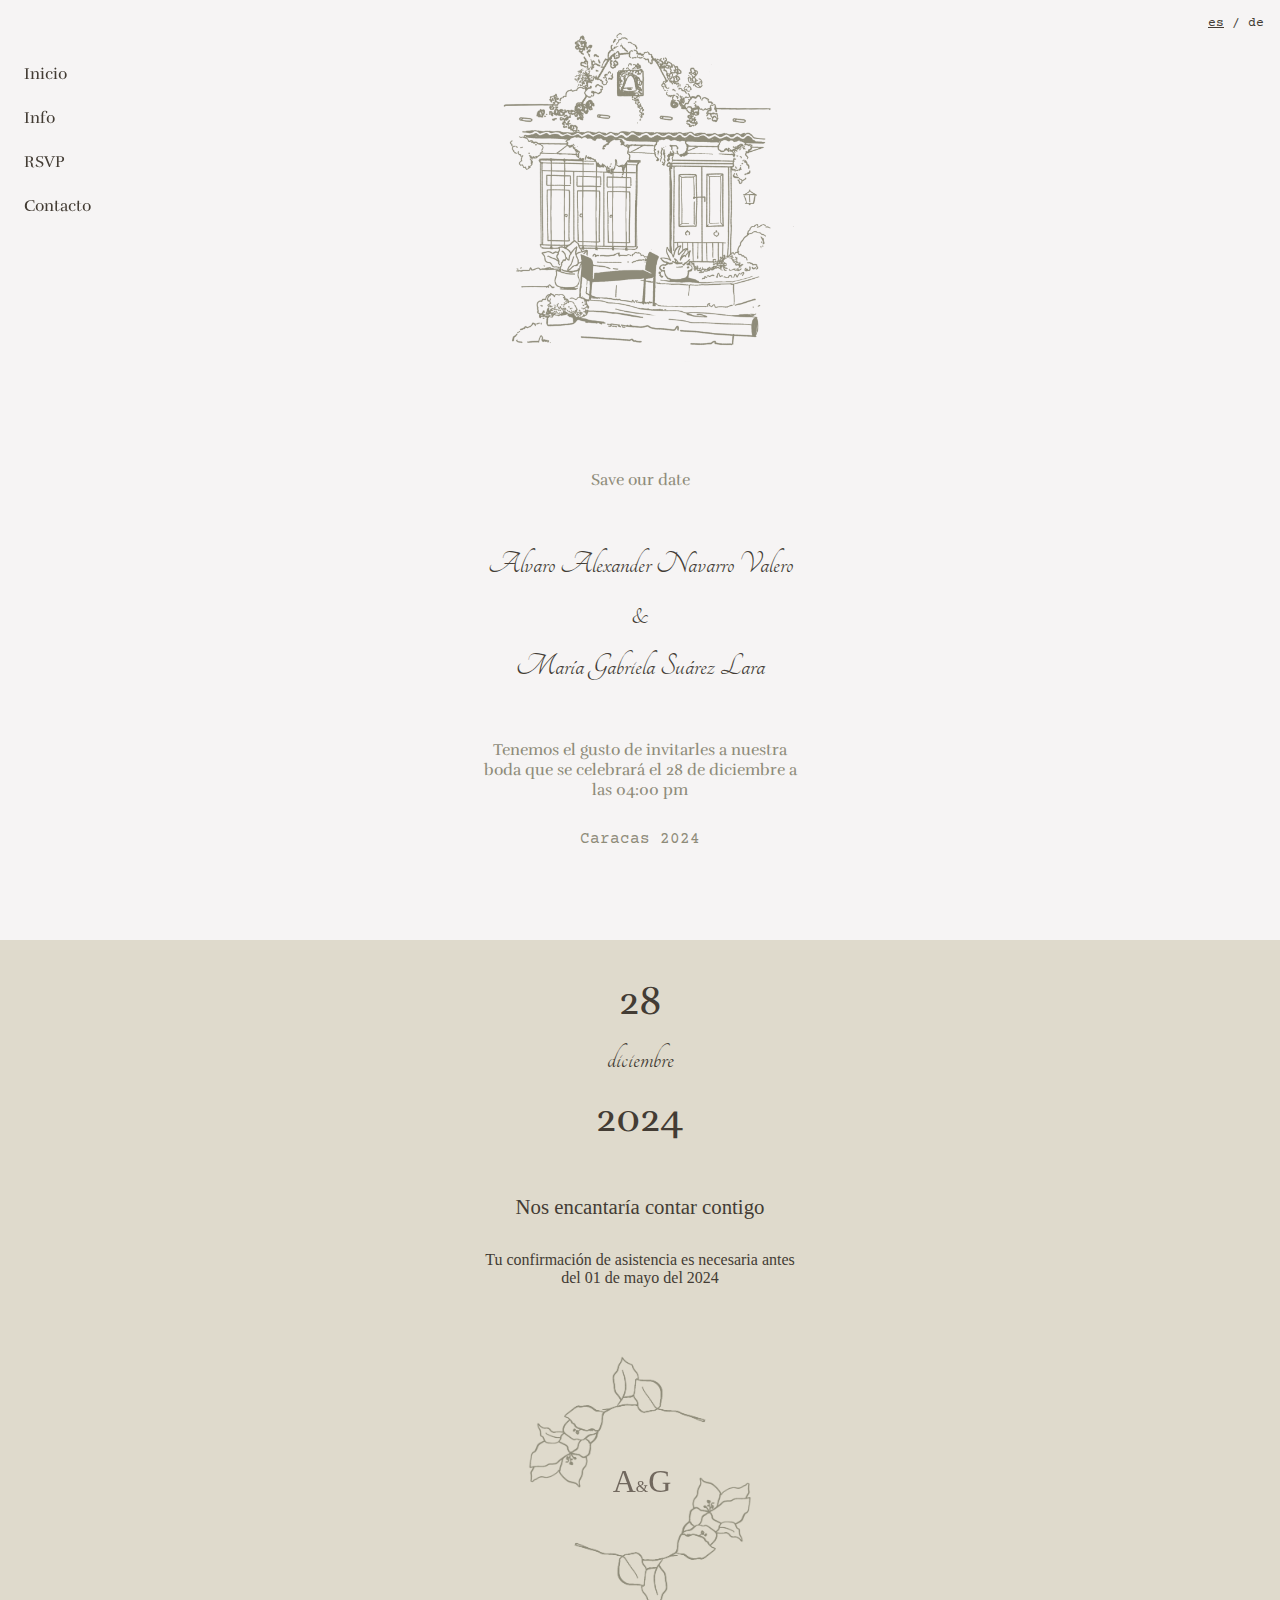
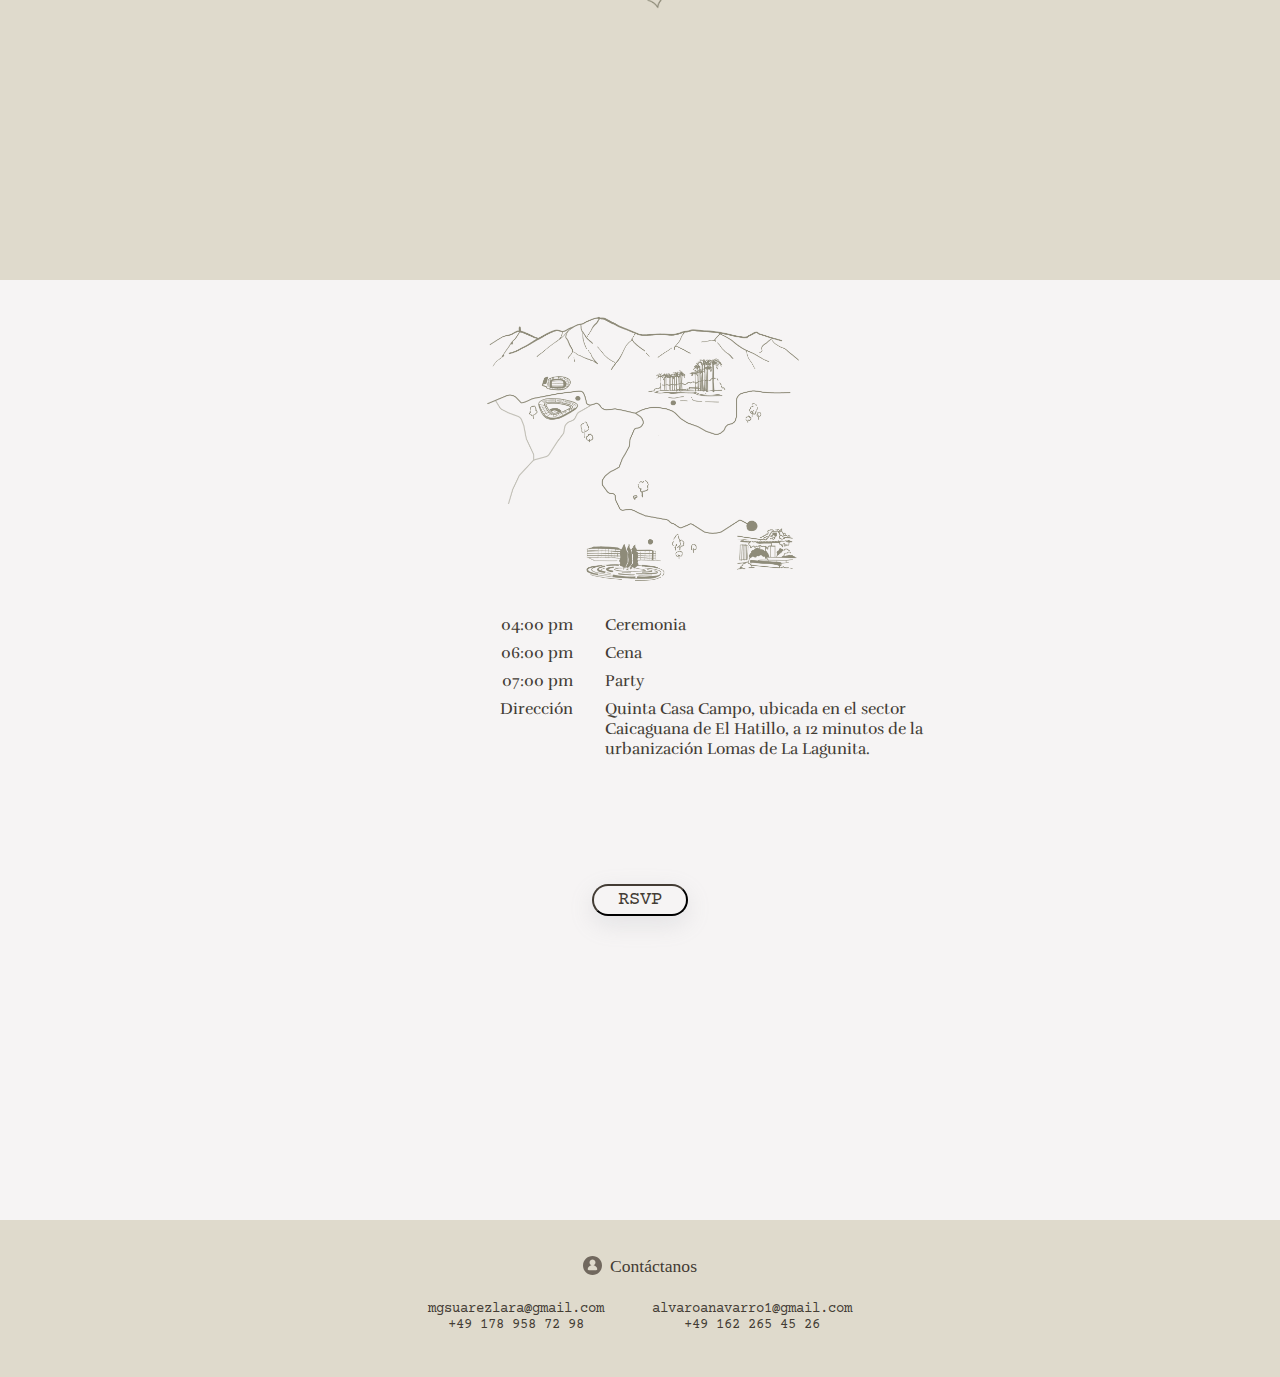
<file: index.html>
<!DOCTYPE html>
<html lang="en">
<head>
    <meta charset="UTF-8">
    <meta name="viewport" content="width=device-width, initial-scale=1.0">
    <meta name="format-detection" content="telephone=no">
    <meta property="og:image" content="assets/preview.png" />
    <meta name="twitter:image" content="assets/preview.png" />
    
    <title>Alvaro & Gaby - 28.12.24</title>
    
    <link rel="icon" type="image/x-icon" href="assets/favicon.ico">
    <link rel="stylesheet" href="styles.css">

    <script src="https://code.jquery.com/jquery-3.6.4.min.js"></script>
</head>
<body>
    <svg onclick="handleMobileMenu()" id="menu" xmlns="http://www.w3.org/2000/svg" width="30" height="30" viewBox="0 0 50 50" fill="none">
        <path d="M8.33325 35.9791V33.8958H41.6666V35.9791H8.33325ZM8.33325 26.0416V23.9583H41.6666V26.0416H8.33325ZM8.33325 16.1041V14.0208H41.6666V16.1041H8.33325Z" fill="#433C34"/>
    </svg>

    <nav id="navMenu">
        <a data-translate="start" class="nav-link" href="#start"> Start
        </a>
        <a class="nav-link" href="#details">
            Info
        </a>
        <a class="nav-link" href="#rsvp">
            RSVP
        </a>
        <a data-translate="contact" class="nav-link" href="#contact">
            Contacto
        </a>
    </nav>

    <div id="language" class="info-font">
        <a id="eslang" onclick="setLanguage('es')">es</a>
        <span> / </span>
        <a id="delang" onclick="setLanguage('de')">de</a>
    </div>

    <section id="start">
        <img class="casa-img" src="assets/casa.png" alt="casa">
        
        <p class="text-font tertiary-color">
            Save our date
        </p>

        <div class="wrap-names">
            <h1 class="italic-font">
                Alvaro Alexander Navarro Valero
            </h1>
            <small class="italic-font and">
                &
            </small>
            <h1 class="italic-font">
                María Gabriela Suárez Lara
            </h1>
        </div>

        <p data-translate="startInfo" class="text-font tertiary-color invitation-text">
            Tenemos el gusto de invitarles a nuestra boda que se celebrará el 28 de diciembre a las 04:00 pm
        </p>

        <small class="info-font tertiary-color">
            Caracas 2024
        </small>
    </section>

    <section id="details">
        <h1 class="text-font date">
            <strong>
                28
            </strong>
        </h1>
        <span data-translate="december" class="italic-font month">
            diciembre
        </span>
        <h1 class="text-font date">
            <strong>
                2024
            </strong>
        </h1>

        <br />
        <br />
        <p data-translate="detailsTitle" class="text-title">
            Nos encantaría contar contigo
        </p>

        <p data-translate="detailsInfo" class="text-info small confirm-text">
            Tu confirmación de asistencia es necesaria antes del 01 de mayo del 2024
        </p>

        <div class="wrap-initials">
            <img class="flores-img" src="assets/flores.png" alt="flores">
            <h1 class="initials secondary-color">
                <strong>A</strong>
                <small>&</small>
                <strong>G</strong>
            </h1>
        </div>
    </section>

    <section id="rsvp">
        <img src="assets/mapa.png" alt="mapa" class="mapa-img">

        <div class="wrap-schedule text-font">
            <div class="wrap-hours">
                <p class="details-wedding">
                    04:00 pm
                </p>
                <p class="details-wedding">
                    06:00 pm
                </p>
                <p class="details-wedding">
                    07:00 pm
                </p>
                <p class="details-wedding" data-translate="address">
                    Dirección
                </p>
            </div>
            
            <div class="wrap-info">
                <p class="details-wedding" data-translate="wedding">
                    Ceremonia
                </p>
                <p class="details-wedding" data-translate="dinner">
                    Cena
                </p>
                <p class="details-wedding">
                    Party
                </p>
                <p>
                    <p class="details-wedding" data-translate="addressLine">
                        Quinta Casa Campo, ubicada en el sector Caicaguana de El Hatillo, a 12 minutos de la urbanización Lomas de La Lagunita. 
                    </p>
                    <iframe id="map" src="https://www.google.com/maps/embed?pb=!1m18!1m12!1m3!1d31393.648441327165!2d-66.77329696605067!3d10.405202823405467!2m3!1f0!2f0!3f0!3m2!1i1024!2i768!4f13.1!3m3!1m2!1s0x8c2af8fc608faa67%3A0xc4ffb82ca029ae14!2sCasa%20Campo!5e0!3m2!1sen!2sde!4v1702732906703!5m2!1sen!2sde" allowfullscreen="" loading="lazy" referrerpolicy="no-referrer-when-downgrade"></iframe>
                </p>
            </div>
        </div>


        <button id="rsvpBtn" class="info-font" onclick="rsvp()">
            RSVP
        </button>
    </section>

    <section id="contact">
        <div class="wrap-contact-title">
            <svg xmlns="http://www.w3.org/2000/svg" width="19" height="19" viewBox="0 0 19 19" fill="none">
                <g clip-path="url(#clip0_35_54)">
                  <path d="M9.5 19C6.98044 19 4.56408 17.9991 2.78249 16.2175C1.00089 14.4359 0 12.0196 0 9.5C0 6.98044 1.00089 4.56408 2.78249 2.78249C4.56408 1.00089 6.98044 0 9.5 0C12.0196 0 14.4359 1.00089 16.2175 2.78249C17.9991 4.56408 19 6.98044 19 9.5C19 12.0196 17.9991 14.4359 16.2175 16.2175C14.4359 17.9991 12.0196 19 9.5 19ZM10.5058 9.32781C11.164 9.09102 11.7175 8.62962 12.0689 8.02484C12.4203 7.42006 12.5471 6.71068 12.4269 6.02162C12.3068 5.33255 11.9473 4.70798 11.4119 4.25787C10.8765 3.80777 10.1995 3.56099 9.5 3.56099C8.80053 3.56099 8.12349 3.80777 7.58809 4.25787C7.05268 4.70798 6.69324 5.33255 6.57306 6.02162C6.45288 6.71068 6.57966 7.42006 6.93108 8.02484C7.2825 8.62962 7.83602 9.09102 8.49419 9.32781C6.49681 9.80994 4.75 11.6078 4.75 13.0625C4.75 13.5316 4.92219 14.2441 5.9375 14.2441H13.0625C14.0778 14.2441 14.25 13.5316 14.25 13.0625C14.25 11.609 12.5044 9.80875 10.5058 9.32781Z" fill="#71685E"/>
                </g>
                <defs>
                  <clipPath id="clip0_35_54">
                    <rect width="19" height="19" fill="white"/>
                  </clipPath>
                </defs>
            </svg>

            <span data-translate="contactUs">
                <strong>
                    Contáctanos
                </strong>
            </span>
        </div>

        <div class="wrap-contact-info info-font">
            <span>
                mgsuarezlara@gmail.com<br />
                +49 178 958 72 98
            </span>
            <span>
                alvaroanavarro1@gmail.com<br />
                +49 162 265 45 26
            </span>
        </div>
    </section>
    <script src="https://ajax.googleapis.com/ajax/libs/jquery/3.2.1/jquery.min.js"></script>
    <script>
         var translations = {
            'es': {
                "start": "Inicio",
                "contact": "Contacto",
                "startInfo": "Tenemos el gusto de invitarles a nuestra boda que se celebrará el 28 de diciembre a las 04:00 pm",
                "december": "diciembre",
                "detailsTitle": "Nos encantaría contar contigo",
                "detailsInfo": "Tu confirmación de asistencia es necesaria antes del 01 de mayo del 2024",
                "address": "Dirección",
                "wedding": "Ceremonia",
                "dinner": "Cena",
                "lastBus": "Último bus de regreso a La Lagunita",
                "addressLine": "Quinta Casa Campo, ubicada en el sector Caicaguana de El Hatillo, a 12 minutos de la urbanización Lomas de La Lagunita.",
                "contactUs": "Contáctanos"
            },
            'de': {
                "start": "Start",
                "contact": "Kontakt",
                "startInfo": "Zur unserer Hochzeit am 28. Dezember 2024 laden wir herzlich ein. Quinta Casa de Campo, um 16:00 Uhr.",
                "december": "dezember",
                "detailsTitle": "Wir freuen uns, wenn du mit uns feierst",
                "detailsInfo": "Wir bitten um eine Rückmeldung bis zum 01e. Mai 2024",
                "address": "Adresse",
                "wedding": "Trauzeremonie",
                "dinner": "Abendessen",
                "lastBus": "Ende",
                "addressLine": "Quinta Casa Campo",
                "contactUs": "Kontakt aufnehmen"
            }
        };

        // Smooth scrolling when clicking on menu links
        document.querySelectorAll('a[href^="#"]').forEach(anchor => {
            anchor.addEventListener('click', function (e) {
                e.preventDefault();

                document.querySelector(this.getAttribute('href')).scrollIntoView({
                    behavior: 'smooth'
                });
            });
        });

        initLang()

        function handleMobileMenu(){
            let nav = document.getElementById("navMenu");
            if (nav.style.visibility === "visible") {
                nav.style.visibility = "hidden";
                nav.style.opacity = 0;
            } else {
                nav.style.visibility = "visible";
                nav.style.opacity = 1;
            }
        }

        function rsvp(){
            window.location.href = "rsvp.html"
        }

        function initLang(){
            lang = localStorage.getItem("language");
            if(lang) setLanguage(lang);
            else setLanguage("es");
        }

        function setLanguage(lang) {
            loadTranslations(lang);
            let es = document.getElementById("eslang");
            let de = document.getElementById("delang");
            if(lang == "es"){
                es.style.textDecoration = "underline";
                de.style.textDecoration = "none";
            } else {
                de.style.textDecoration = "underline";
                es.style.textDecoration = "none";
            }
            localStorage.setItem('language', lang);
        }

        function loadTranslations(language) {
            $('[data-translate]').each(function () {
                var key = $(this).data('translate');
                $(this).text(translations[language][key]);
            });
        }
    </script>
</body>
</html>
</file>
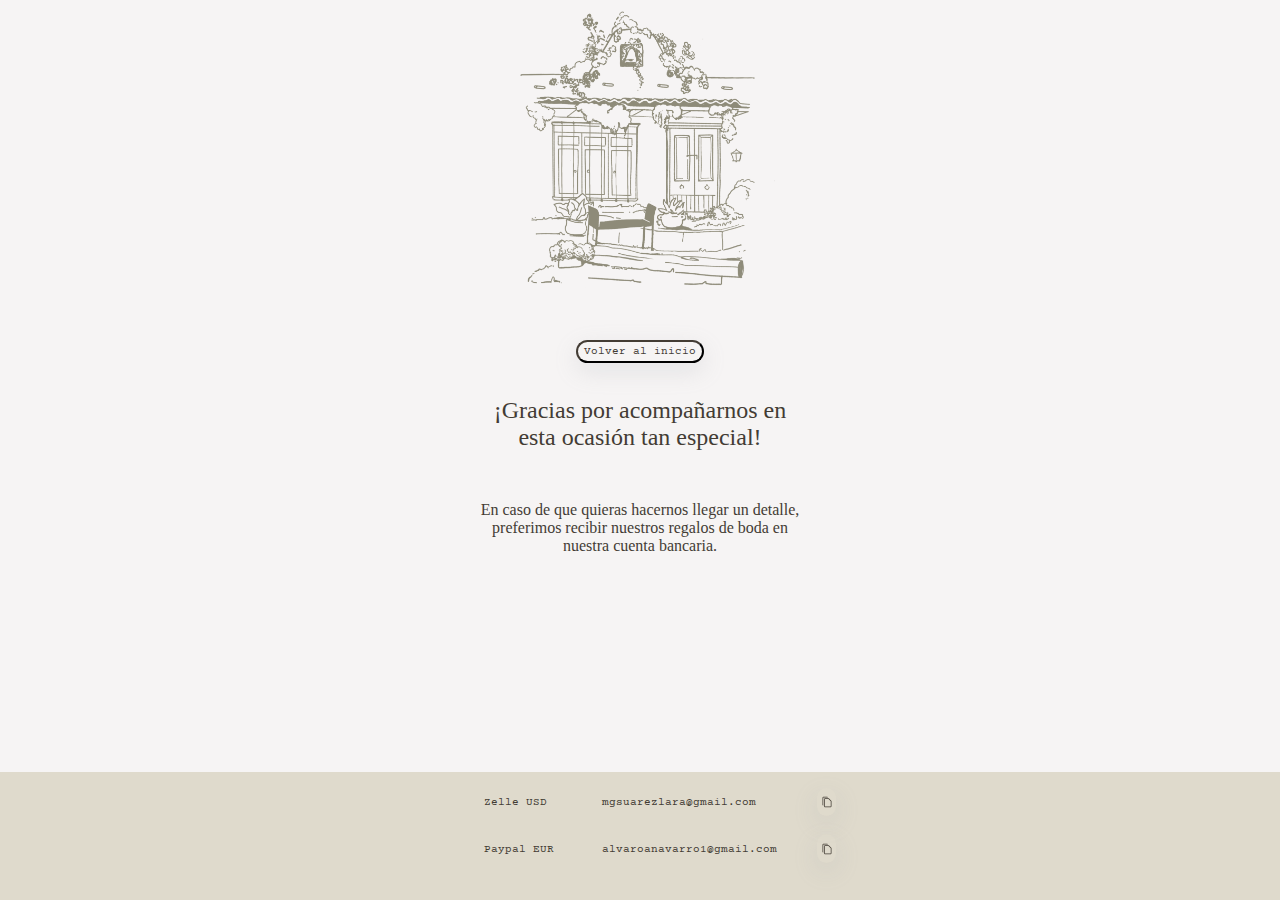
<file: accept.html>
<!DOCTYPE html>
<html lang="en">
<head>
    <meta charset="UTF-8">
    <meta name="viewport" content="width=device-width, initial-scale=1, maximum-scale=1">
    <meta name="format-detection" content="telephone=no">
    <meta property="og:image" content="assets/preview.png" />
    <meta name="twitter:image" content="assets/preview.png" />
    
    <title>Alvaro & Gaby - 28.12.24</title>

    <link rel="icon" type="image/x-icon" href="assets/favicon.ico">
    <link rel="stylesheet" href="styles.css">
</head>
<body id="acceptPage">
    <img id="acceptImg" src="assets/casa.png">
    <br>
    <div class="wrap-back-btn">
        <button id="backToHomeBtn" class="info-font" onclick="backToHome()">
            <span data-translate="backToHome">
                Volver al inicio
            </span>
        </button>
    </div>
    <br>

    <div id="acceptContent">
        <p id="acceptTitle" data-translate="acceptTitle">
            ¡Gracias por acompañarnos en esta ocasión tan especial!
        </p>
        <br>
    
        <p id="acceptInfo" data-translate="acceptInfo">
            En caso de que quieras hacernos llegar un detalle, preferimos recibir nuestros regalos de boda en nuestra cuenta bancaria.
        </p>
        
        <br>
    </div>
    <div class="wrap-payment">
        <div class="wrap-info-payment">
            <div class="wrap-info">
                <p class="acceptInfoPayment info-font">
                    Zelle USD
                </p>
                <br />
                <p class="acceptInfoPayment info-font">
                    Paypal EUR
                </p>
            </div>

            <div class="wrap-info">
                <p class="acceptInfoPayment info-font">
                    mgsuarezlara@gmail.com
                </p>
                <br />
                <p class="acceptInfoPayment info-font">
                    alvaroanavarro1@gmail.com
                </p>
            </div>

            <div class="wrap-info">
                <div>
                    <button class="copy-btn" onclick="copyZelle()">
                        <svg xmlns="http://www.w3.org/2000/svg" width="12" height="12" viewBox="0 0 50 50" fill="none">
                            <path fill-rule="evenodd" clip-rule="evenodd" d="M12.5 12.5L15.625 9.375H32.5437L43.75 20.5812V43.75L40.625 46.875H15.625L12.5 43.75V12.5ZM40.625 21.875L31.25 12.5H15.625V43.75H40.625V21.875Z" fill="#433C34"/>
                            <path fill-rule="evenodd" clip-rule="evenodd" d="M9.375 3.125L6.25 6.25V37.5L9.375 40.625V6.25H29.4187L26.2937 3.125H9.375Z" fill="#433C34"/>
                        </svg>
                    </button>
                </div>
                <br />

                <div>
                    <button onclick="copyPaypal()" class="copy-btn">
                        <svg  xmlns="http://www.w3.org/2000/svg" width="12" height="12" viewBox="0 0 50 50" fill="none">
                            <path fill-rule="evenodd" clip-rule="evenodd" d="M12.5 12.5L15.625 9.375H32.5437L43.75 20.5812V43.75L40.625 46.875H15.625L12.5 43.75V12.5ZM40.625 21.875L31.25 12.5H15.625V43.75H40.625V21.875Z" fill="#433C34"/>
                            <path fill-rule="evenodd" clip-rule="evenodd" d="M9.375 3.125L6.25 6.25V37.5L9.375 40.625V6.25H29.4187L26.2937 3.125H9.375Z" fill="#433C34"/>
                        </svg>
                    </button>
                </div>
            </div>
        </div>
    </div>

    <script src="https://ajax.googleapis.com/ajax/libs/jquery/3.2.1/jquery.min.js"></script>

    <script>
        var translations = {
            'es': {
                "backToHome": "Volver al inicio",
                "acceptTitle": "¡Gracias por acompañarnos en esta ocasión tan especial!",
                "acceptInfo": "En caso de que quieras hacernos llegar un detalle, preferimos recibir nuestros regalos de boda en nuestra cuenta bancaria.",
            },
            'de': {
                "backToHome": "Züruck",
                "acceptTitle": "Vielen Dank, dass du uns an diesem besonderen Tag begleitest!",
                "acceptInfo": "Wenn du uns etwas schenken möchtest, bevorzugen wir die Überweisung der Hochzeitsgeschenke auf unser Bankkonto.",
            }
        };
        
        loadTranslations();

        function loadTranslations() {
            language = localStorage.getItem('language');
            if (!language) return; 
            $('[data-translate]').each(function () {
                var key = $(this).data('translate');
                $(this).text(translations[language][key]);
            });
        }

        function backToHome(){
            window.location.href = "index.html"
        }

        function copyPaypal(){
            navigator.clipboard.writeText("alvaroanavarro1@gmail.com");
        }

        function copyZelle(){
            navigator.clipboard.writeText("mgsuarezlara@gmail.com");
        }
    </script>
</body>
</html>
</file>
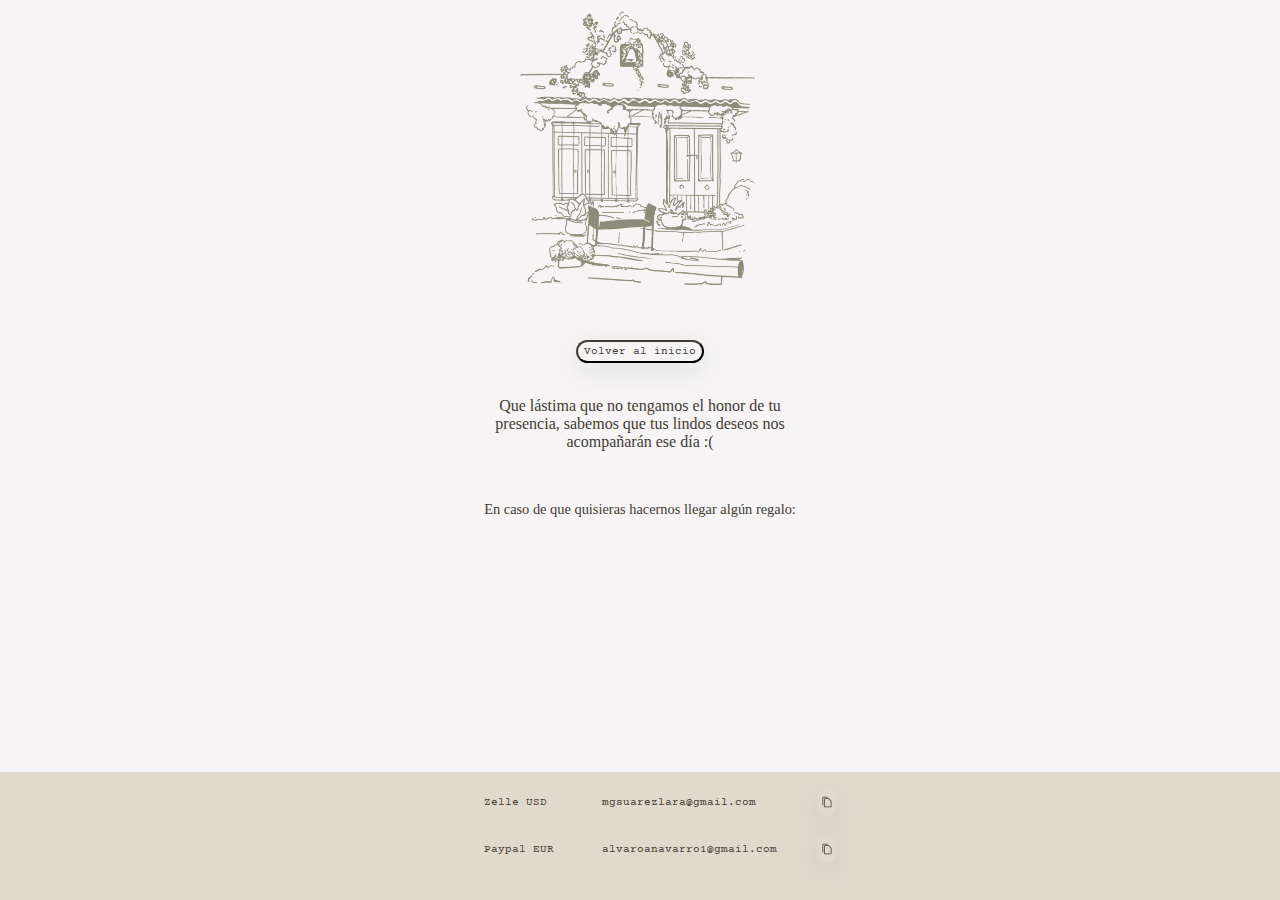
<file: decline.html>
<!DOCTYPE html>
<html lang="en">
<head>
    <meta charset="UTF-8">
    <meta name="viewport" content="width=device-width, initial-scale=1, maximum-scale=1">
    <meta name="format-detection" content="telephone=no">
    <meta property="og:image" content="assets/preview.png" />
    <meta name="twitter:image" content="assets/preview.png" />

    <title>Alvaro & Gaby - 28.12.24</title>
    
    <link rel="icon" type="image/x-icon" href="assets/favicon.ico">
    <link rel="stylesheet" href="styles.css">
</head>
<body id="acceptPage">
    <img id="acceptImg" src="assets/casa.png">
    <br>
    <div class="wrap-back-btn">
        <button id="backToHomeBtn" class="info-font" onclick="backToHome()">
            <span data-translate="backToHome">
                Volver al inicio
            </span>
        </button>
    </div>
    <br>

    <div id="acceptContent">
        <p data-translate="declineTitle" >
            Que lástima que no tengamos el honor de tu presencia, sabemos que tus lindos deseos nos acompañarán ese día :(
        </p>
        <br>
    
        <p id="declineInfo" data-translate="declineInfo" style="font-size: .9rem;">
            En caso de que quisieras hacernos llegar algún regalo:
        </p>
        
        <br>
    </div>
    <div class="wrap-payment">
        <div class="wrap-info-payment">
            <div class="wrap-info">
                <p class="acceptInfoPayment info-font">
                    Zelle USD
                </p>
                <br />

                <p class="acceptInfoPayment info-font">
                    Paypal EUR
                </p>
            </div>

            <div class="wrap-info">
                <p class="acceptInfoPayment info-font">
                    mgsuarezlara@gmail.com
                </p>
                <br />

                <p class="acceptInfoPayment info-font">
                    alvaroanavarro1@gmail.com
                </p>
            </div>

            <div class="wrap-info">
                <div>
                    <button class="copy-btn" onclick="copyZelle()">
                        <svg xmlns="http://www.w3.org/2000/svg" width="12" height="12" viewBox="0 0 50 50" fill="none">
                            <path fill-rule="evenodd" clip-rule="evenodd" d="M12.5 12.5L15.625 9.375H32.5437L43.75 20.5812V43.75L40.625 46.875H15.625L12.5 43.75V12.5ZM40.625 21.875L31.25 12.5H15.625V43.75H40.625V21.875Z" fill="#433C34"/>
                            <path fill-rule="evenodd" clip-rule="evenodd" d="M9.375 3.125L6.25 6.25V37.5L9.375 40.625V6.25H29.4187L26.2937 3.125H9.375Z" fill="#433C34"/>
                        </svg>
                    </button>
                </div>
                <br />

                <div>
                    <button onclick="copyPaypal()" class="copy-btn">
                        <svg  xmlns="http://www.w3.org/2000/svg" width="12" height="12" viewBox="0 0 50 50" fill="none">
                            <path fill-rule="evenodd" clip-rule="evenodd" d="M12.5 12.5L15.625 9.375H32.5437L43.75 20.5812V43.75L40.625 46.875H15.625L12.5 43.75V12.5ZM40.625 21.875L31.25 12.5H15.625V43.75H40.625V21.875Z" fill="#433C34"/>
                            <path fill-rule="evenodd" clip-rule="evenodd" d="M9.375 3.125L6.25 6.25V37.5L9.375 40.625V6.25H29.4187L26.2937 3.125H9.375Z" fill="#433C34"/>
                        </svg>
                    </button>
                </div>
            </div>
        </div>
    </div>
    
    <script src="https://ajax.googleapis.com/ajax/libs/jquery/3.2.1/jquery.min.js"></script>

    <script>
        var translations = {
            'es': {
                "backToHome": "Volver al inicio",
                "declineTitle": "Que lástima que no tengamos el honor de tu presencia, sabemos que tus lindos deseos nos acompañarán ese día :(",
                "declineInfo": "En caso de que quisieras hacernos llegar algún regalo:"
            },
            'de': {
                "backToHome": "Züruck",
                "declineTitle": "Es ist echt schade, dass du nicht dabei sein kannst, aber wir wissen, dass deine besten Wünsche an diesem Tag bei uns sind :(",
                "declineInfo": "Wenn du uns etwas schenken möchtest, bevorzugen wir die Überweisung der Hochzeitsgeschenke auf unser Bankkonto."
            }
        };
        
        loadTranslations();

        function loadTranslations() {
            language = localStorage.getItem('language');
            if (!language) return; 
            $('[data-translate]').each(function () {
                var key = $(this).data('translate');
                $(this).text(translations[language][key]);
            });
        }

        function backToHome(){
            window.location.href = "index.html"
        }

        function copyPaypal(){
            navigator.clipboard.writeText("alvaroanavarro1@gmail.com");
        }

        function copyZelle(){
            navigator.clipboard.writeText("mgsuarezlara@gmail.com");
        }
    </script>

</body>
</html>
</file>
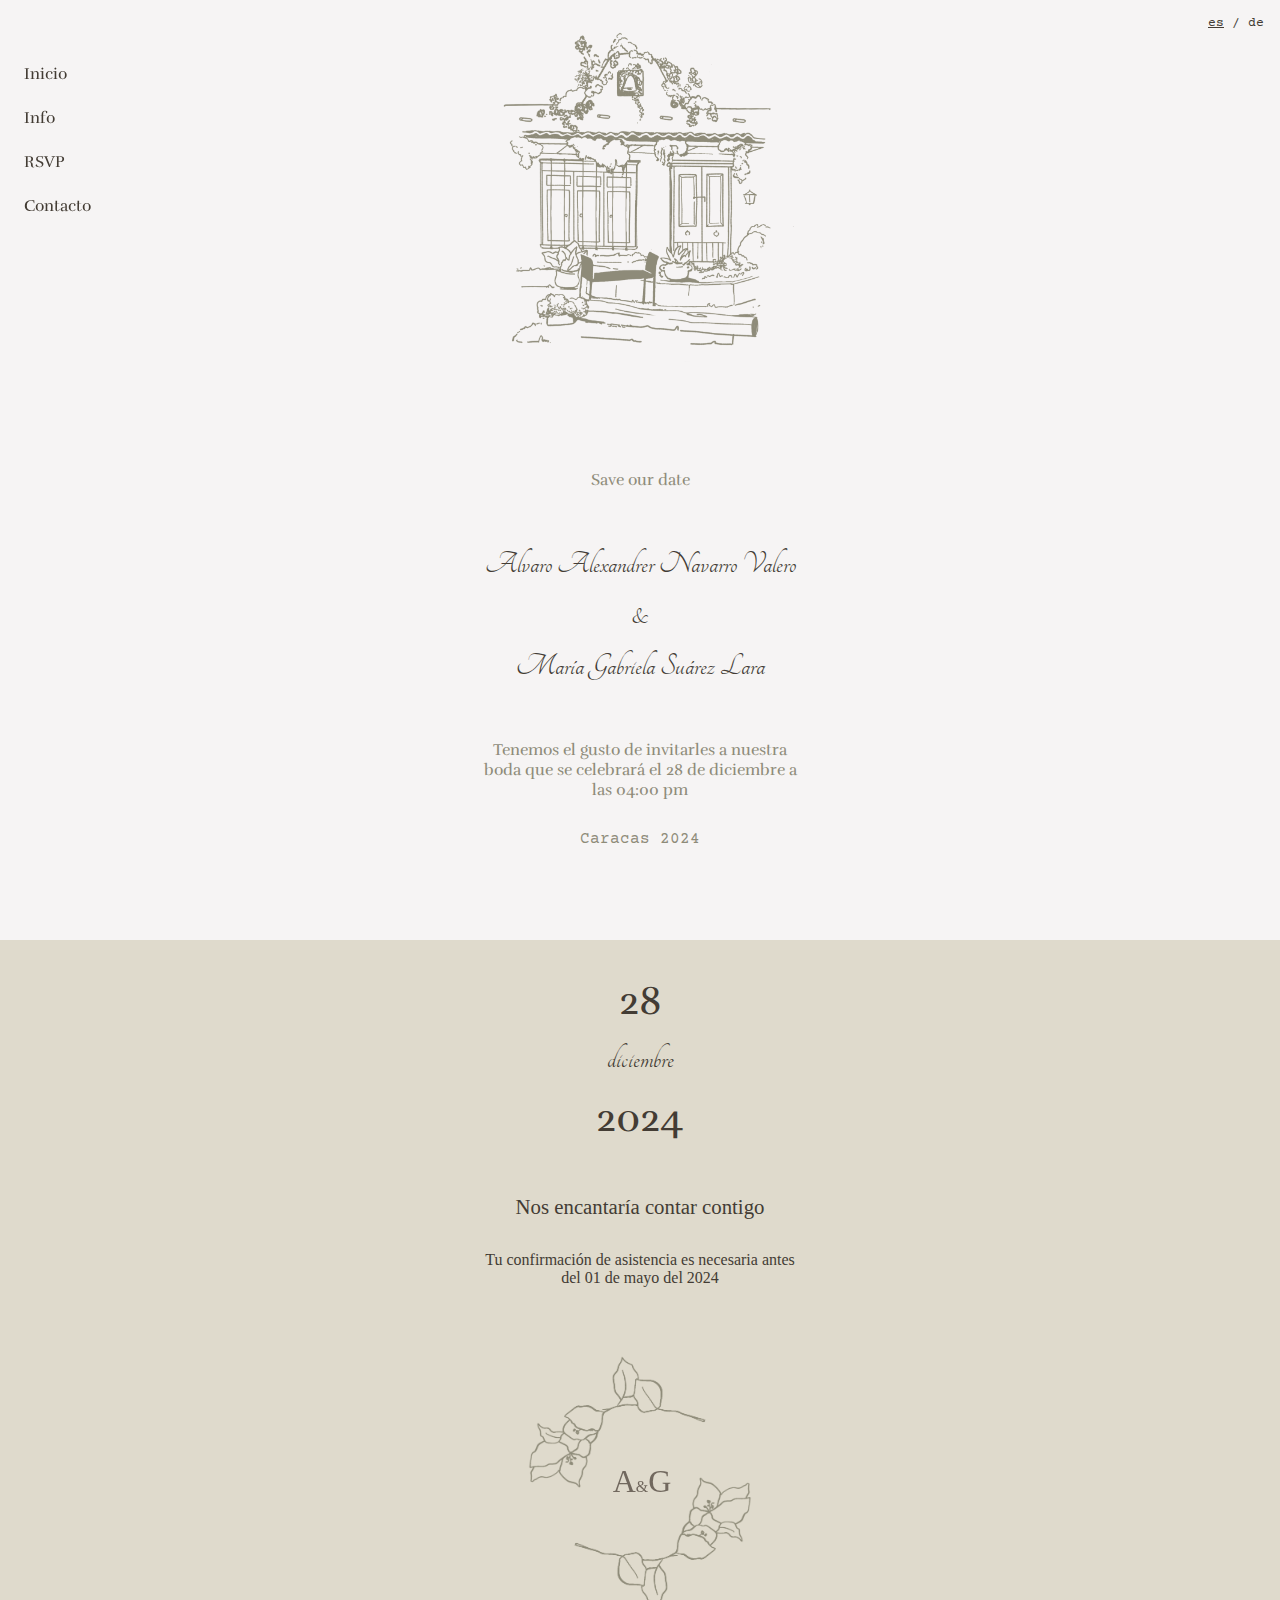
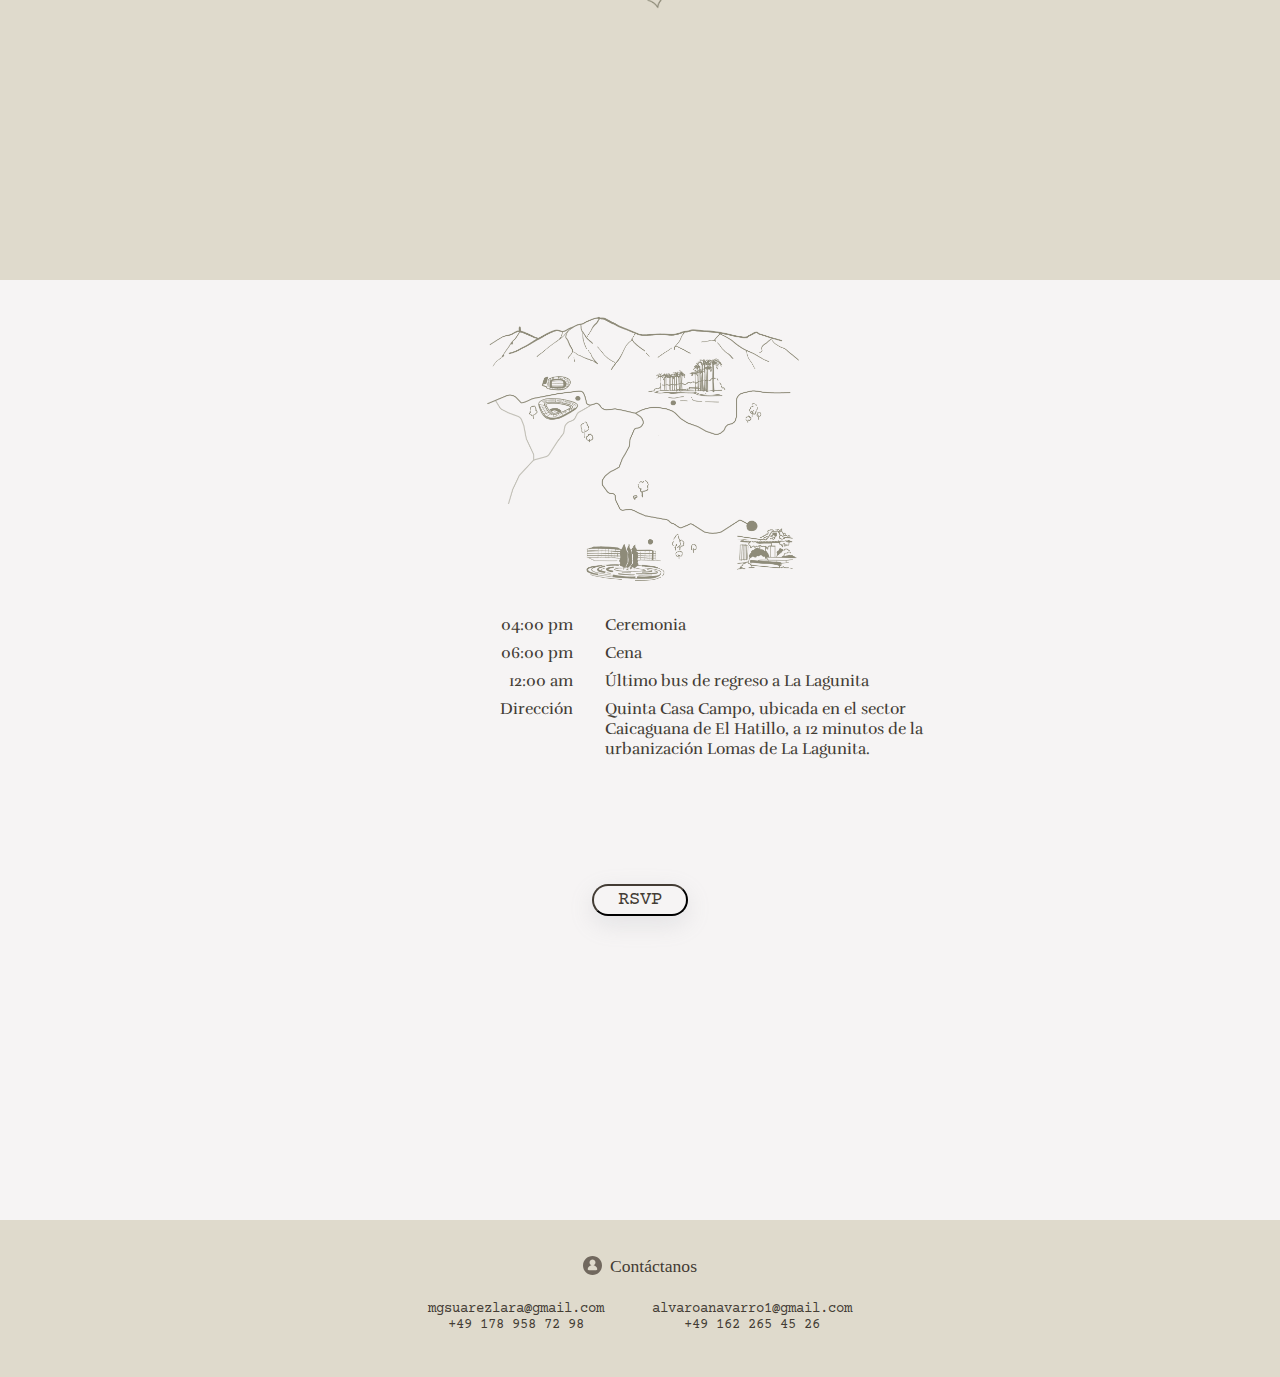
<file: main.html>
<!DOCTYPE html>
<html lang="en">
<head>
    <meta charset="UTF-8">
    <meta name="viewport" content="width=device-width, initial-scale=1.0">
    <meta name="format-detection" content="telephone=no">
    <title>Gaby & Alvaro Diciembre 2024</title>

    <!-- Styles -->
    <link rel="stylesheet" href="styles.css">

    <script src="https://code.jquery.com/jquery-3.6.4.min.js"></script>
</head>
<body>
    <svg onclick="handleMobileMenu()" id="menu" xmlns="http://www.w3.org/2000/svg" width="30" height="30" viewBox="0 0 50 50" fill="none">
        <path d="M8.33325 35.9791V33.8958H41.6666V35.9791H8.33325ZM8.33325 26.0416V23.9583H41.6666V26.0416H8.33325ZM8.33325 16.1041V14.0208H41.6666V16.1041H8.33325Z" fill="#433C34"/>
    </svg>

    <nav id="navMenu">
        <a data-translate="start" class="nav-link" href="#start"> Start
        </a>
        <a class="nav-link" href="#details">
            Info
        </a>
        <a class="nav-link" href="#rsvp">
            RSVP
        </a>
        <a data-translate="contact" class="nav-link" href="#contact">
            Contacto
        </a>
    </nav>

    <div id="language" class="info-font">
        <a id="eslang" onclick="setLanguage('es')">es</a>
        <span> / </span>
        <a id="delang" onclick="setLanguage('de')">de</a>
    </div>

    <section id="start">
        <img class="casa-img" src="assets/casa.png" alt="casa">
        
        <p class="text-font tertiary-color">
            Save our date
        </p>

        <div class="wrap-names">
            <h1 class="italic-font">
                Alvaro Alexandrer Navarro Valero
            </h1>
            <small class="italic-font and">
                &
            </small>
            <h1 class="italic-font">
                María Gabriela Suárez Lara
            </h1>
        </div>

        <p data-translate="startInfo" class="text-font tertiary-color invitation-text">
            Tenemos el gusto de invitarles a nuestra boda que se celebrará el 28 de diciembre a las 04:00 pm
        </p>

        <small class="info-font tertiary-color">
            Caracas 2024
        </small>
    </section>

    <section id="details">
        <h1 class="text-font date">
            <strong>
                28
            </strong>
        </h1>
        <span data-translate="december" class="italic-font month">
            diciembre
        </span>
        <h1 class="text-font date">
            <strong>
                2024
            </strong>
        </h1>

        <br />
        <br />
        <p data-translate="detailsTitle" class="text-title">
            Nos encantaría contar contigo
        </p>

        <p data-translate="detailsInfo" class="text-info small confirm-text">
            Tu confirmación de asistencia es necesaria antes del 01 de mayo del 2024
        </p>

        <div class="wrap-initials">
            <img class="flores-img" src="assets/flores.png" alt="flores">
            <h1 class="initials secondary-color">
                <strong>A</strong>
                <small>&</small>
                <strong>G</strong>
            </h1>
        </div>
    </section>

    <section id="rsvp">
        <img src="assets/mapa.png" alt="mapa" class="mapa-img">

        <div class="wrap-schedule text-font">
            <div class="wrap-hours">
                <p class="details-wedding">
                    04:00 pm
                </p>
                <p class="details-wedding">
                    06:00 pm
                </p>
                <p class="details-wedding">
                    12:00 am
                </p>
                <p class="details-wedding" data-translate="address">
                    Dirección
                </p>
            </div>
            
            <div class="wrap-info">
                <p class="details-wedding" data-translate="wedding">
                    Ceremonia
                </p>
                <p class="details-wedding" data-translate="dinner">
                    Cena
                </p>
                <p class="details-wedding" data-translate="lastBus">
                    Último bus de regreso a La Lagunita
                </p>

                <p>
                    <p class="details-wedding" data-translate="addressLine">
                        Quinta Casa Campo, ubicada en el sector Caicaguana de El Hatillo, a 12 minutos de la urbanización Lomas de La Lagunita. 
                    </p>
                    <iframe id="map" src="https://www.google.com/maps/embed?pb=!1m18!1m12!1m3!1d31393.648441327165!2d-66.77329696605067!3d10.405202823405467!2m3!1f0!2f0!3f0!3m2!1i1024!2i768!4f13.1!3m3!1m2!1s0x8c2af8fc608faa67%3A0xc4ffb82ca029ae14!2sCasa%20Campo!5e0!3m2!1sen!2sde!4v1702732906703!5m2!1sen!2sde" allowfullscreen="" loading="lazy" referrerpolicy="no-referrer-when-downgrade"></iframe>
                </p>
            </div>
        </div>


        <button id="rsvpBtn" class="info-font" onclick="rsvp()">
            RSVP
        </button>
    </section>

    <section id="contact">
        <div class="wrap-contact-title">
            <svg xmlns="http://www.w3.org/2000/svg" width="19" height="19" viewBox="0 0 19 19" fill="none">
                <g clip-path="url(#clip0_35_54)">
                  <path d="M9.5 19C6.98044 19 4.56408 17.9991 2.78249 16.2175C1.00089 14.4359 0 12.0196 0 9.5C0 6.98044 1.00089 4.56408 2.78249 2.78249C4.56408 1.00089 6.98044 0 9.5 0C12.0196 0 14.4359 1.00089 16.2175 2.78249C17.9991 4.56408 19 6.98044 19 9.5C19 12.0196 17.9991 14.4359 16.2175 16.2175C14.4359 17.9991 12.0196 19 9.5 19ZM10.5058 9.32781C11.164 9.09102 11.7175 8.62962 12.0689 8.02484C12.4203 7.42006 12.5471 6.71068 12.4269 6.02162C12.3068 5.33255 11.9473 4.70798 11.4119 4.25787C10.8765 3.80777 10.1995 3.56099 9.5 3.56099C8.80053 3.56099 8.12349 3.80777 7.58809 4.25787C7.05268 4.70798 6.69324 5.33255 6.57306 6.02162C6.45288 6.71068 6.57966 7.42006 6.93108 8.02484C7.2825 8.62962 7.83602 9.09102 8.49419 9.32781C6.49681 9.80994 4.75 11.6078 4.75 13.0625C4.75 13.5316 4.92219 14.2441 5.9375 14.2441H13.0625C14.0778 14.2441 14.25 13.5316 14.25 13.0625C14.25 11.609 12.5044 9.80875 10.5058 9.32781Z" fill="#71685E"/>
                </g>
                <defs>
                  <clipPath id="clip0_35_54">
                    <rect width="19" height="19" fill="white"/>
                  </clipPath>
                </defs>
            </svg>

            <span data-translate="contactUs">
                <strong>
                    Contáctanos
                </strong>
            </span>
        </div>

        <div class="wrap-contact-info info-font">
            <span>
                mgsuarezlara@gmail.com<br />
                +49 178 958 72 98
            </span>
            <span>
                alvaroanavarro1@gmail.com<br />
                +49 162 265 45 26
            </span>
        </div>
    </section>
    <script src="https://ajax.googleapis.com/ajax/libs/jquery/3.2.1/jquery.min.js"></script>
    <script>
         var translations = {
            'es': {
                "start": "Inicio",
                "contact": "Contacto",
                "startInfo": "Tenemos el gusto de invitarles a nuestra boda que se celebrará el 28 de diciembre a las 04:00 pm",
                "december": "diciembre",
                "detailsTitle": "Nos encantaría contar contigo",
                "detailsInfo": "Tu confirmación de asistencia es necesaria antes del 01 de mayo del 2024",
                "address": "Dirección",
                "wedding": "Ceremonia",
                "dinner": "Cena",
                "lastBus": "Último bus de regreso a La Lagunita",
                "addressLine": "Quinta Casa Campo, ubicada en el sector Caicaguana de El Hatillo, a 12 minutos de la urbanización Lomas de La Lagunita.",
                "contactUs": "Contáctanos"
            },
            'de': {
                "start": "Start",
                "contact": "Kontakt",
                "startInfo": "Zur unserer Hochzeit am 28. Dezember 2024 laden wir herzlich ein. Quinta Casa de Campo, um 16:00 Uhr.",
                "december": "dezember",
                "detailsTitle": "Wir freuen uns, wenn du mit uns feierst",
                "detailsInfo": "Wir bitten um eine Rückmeldung bis zum 01e. Mai 2024",
                "address": "Adresse",
                "wedding": "Trauzeremonie",
                "dinner": "Abendessen",
                "lastBus": "Ende",
                "addressLine": "Quinta Casa Campo",
                "contactUs": "Kontakt aufnehmen"
            }
        };

        // Smooth scrolling when clicking on menu links
        document.querySelectorAll('a[href^="#"]').forEach(anchor => {
            anchor.addEventListener('click', function (e) {
                e.preventDefault();

                document.querySelector(this.getAttribute('href')).scrollIntoView({
                    behavior: 'smooth'
                });
            });
        });

        initLang()

        function handleMobileMenu(){
            let nav = document.getElementById("navMenu");
            if (nav.style.visibility === "visible") {
                nav.style.visibility = "hidden";
                nav.style.opacity = 0;
            } else {
                nav.style.visibility = "visible";
                nav.style.opacity = 1;
            }
        }

        function rsvp(){
            window.location.href = "rsvp.html"
        }

        function initLang(){
            lang = localStorage.getItem("language");
            if(lang) setLanguage(lang);
            else setLanguage("es");
        }

        function setLanguage(lang) {
            loadTranslations(lang);
            let es = document.getElementById("eslang");
            let de = document.getElementById("delang");
            if(lang == "es"){
                es.style.textDecoration = "underline";
                de.style.textDecoration = "none";
            } else {
                de.style.textDecoration = "underline";
                es.style.textDecoration = "none";
            }
            localStorage.setItem('language', lang);
        }

        function loadTranslations(language) {
            $('[data-translate]').each(function () {
                var key = $(this).data('translate');
                $(this).text(translations[language][key]);
            });
        }
    </script>
</body>
</html>
</file>
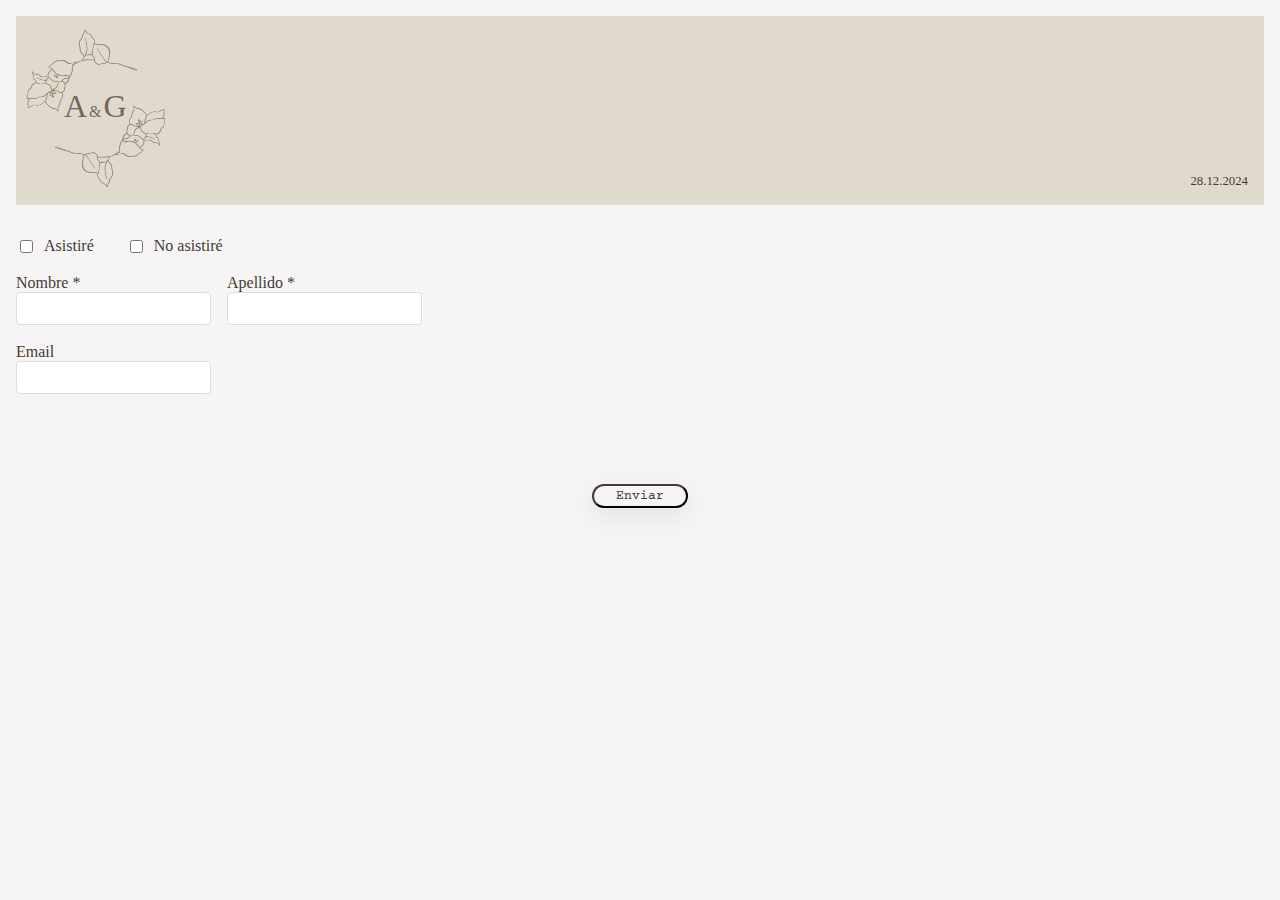
<file: rsvp.html>
<!DOCTYPE html>
<html lang="en">
<head>
    <meta charset="UTF-8">
    <meta name="viewport" content="width=device-width, initial-scale=1, maximum-scale=1">
    <meta name="format-detection" content="telephone=no">
    <meta property="og:image" content="assets/preview.png" />
    <meta name="twitter:image" content="assets/preview.png" />
    
    <title>Alvaro & Gaby - 28.12.24</title>

    <link rel="icon" type="image/x-icon" href="assets/favicon.ico">
    <link rel="stylesheet" href="styles.css">

    <script src="https://code.jquery.com/jquery-3.6.4.min.js"></script>
</head>
<body id="rsvpPage">
    <div id="cardInfo">
        <img id="cardInfoImg" src="assets/flores.png">
        <h1 id="cardInfoInitials" class="secondary-color">
            <strong>A</strong>
            <small>&</small>
            <strong>G</strong>
        </h1>
        <br>
        <span id="cardInfoDate">
            28.12.2024
        </span>
    </div>

    <form onsubmit="onSubmit(event)">
        <div id="checkboxForm">
            <div id="checkboxInput">
                <input type="checkbox" name="yes" onclick="uncheckOther(this)">
                <span data-translate="yes">
                    Asistiré
                </span>
            </div>
            <div id="checkboxInput">
                <input type="checkbox" name="no" onclick="uncheckOther(this)">
                <span data-translate="no">
                    No asistiré
                </span>
            </div>
        </div>
        <br>

        <div id="formNames">
            <div>
                <label for="fname"><span data-translate="firstName">Nombre</span> *</label><br>
                <input type="text" id="fname" name="fname" required><br>
            </div>
            <br>
            <div>
                <label for="lname"><span data-translate="lastName">Apellido</span> *</label><br>
                <input type="text" id="lname" name="lname" required><br>
            </div>
        </div>
        <br>

        <div>
            <label for="email">Email</label><br>
            <input type="email" id="email" name="email"><br>
        </div>

        <br>
        <br>
        <div id="wrap-plusone">
            <div id="checkboxInput">
                <input type="checkbox" name="plusone" onclick="checkTotalCompanions()">
                <span data-translate="guests">
                    Llevo acompañante(s)
                </span>
            </div>
            <div id="number">
                <button type="button" id="minus" class="minus" onclick="addGuest(-1)">-</button>
                <input disabled type="number" id="totalCompanions" name="totalCompanions" value="1"/>
                <button type="button" id="plus" class="plus" onclick="addGuest(1)">+</button>
            </div>
        </div>
        <br>
        <br>
        <br>

        <button id="submitBtn" class="info-font" type="submit" value="Submit">
            <span id="sendText" data-translate="send">
                Enviar
            </span>
            <div id="loadingSpinner" class="loader"></div>
        </button>
    </form>

    <script src="https://ajax.googleapis.com/ajax/libs/jquery/3.2.1/jquery.min.js"></script>

    <script>
         var translations = {
            'es': {
                "yes": "Asistiré",
                "no": "No asistiré",
                "firstName": "Nombre",
                "lastName": "Apellido",
                "guests": "Llevo acompañante(s)",
                "send": "Enviar",
            },
            'de': {
                "yes": "Ich werde kommen",
                "no": "Ich werde nicht kommen",
                "firstName": "Vorname",
                "lastName": "Name",
                "guests": "Plus one",
                "send": "Senden",
            }
        };
        
        loadTranslations();

        function loadTranslations() {
            language = localStorage.getItem('language');
            if (!language) return; 
            $('[data-translate]').each(function () {
                var key = $(this).data('translate');
                $(this).text(translations[language][key]);
            });
        }

        function uncheckOther(checkedCheckbox) {
            let checkboxes = document.querySelectorAll('input[type="checkbox"]');
            checkboxes.forEach(function(checkbox) {
                if (checkbox !== checkedCheckbox) {
                    checkbox.checked = false;
                }
            });

            let form = document.forms[0];
            let rsvp = form.querySelector('input[name="yes"]');
            if(rsvp.checked) {
                document.getElementById("wrap-plusone").style.display = "flex";
                document.getElementById("totalCompanions").value = 1;
                document.getElementById("minus").disabled = true;
                document.getElementById("plus").disabled = false;
            } else document.getElementById("wrap-plusone").style.display = "none";
            checkTotalCompanions();
        }

        async function onSubmit(e){
            e.preventDefault();
            if (!validateForm()) return false;

            document.getElementById('sendText').style.display = 'none';
            document.getElementById('loadingSpinner').style.display = 'block';

            let form = document.forms[0];
            let firstName = form.querySelector('input[name="fname"]');
            let lastName = form.querySelector('input[name="lname"]');
            let email = form.querySelector('input[name="email"]');
            let rsvp = form.querySelector('input[name="yes"]');
            let plusone = form.querySelector('input[name="plusone"]');
            let totalCompanions = form.querySelector('input[name="totalCompanions"]');
            
            let data = {
                firstName: firstName.value,
                lastName: lastName.value,
                email: email.value,
                rsvp: rsvp.checked,
                plusone: plusone.checked? true: false,
                totalCompanions: rsvp.checked? totalCompanions.value: 0
            }
            await sendRSVP(data)
        }

        function validateForm() {
            let checkboxes = document.querySelectorAll('input[type="checkbox"]');
        
            if (!Array.from(checkboxes).some(checkbox => checkbox.checked)) {
                alert("RSVP es obligatorio, debes seleccionar si/no");
                return false;
            }

            return true;
        }

        function sendRSVP(data) {
            fetch('https://gaby-alvin-wedding-2024-f93ef60ce2eb.herokuapp.com/api/rsvp', {
                method: 'POST',
                headers: {
                    'Content-Type': 'application/json',
                },
                body: JSON.stringify(data),
            })
            .then(response => response.json())
            .then(result => {
                document.getElementById('loadingSpinner').style.display = 'none';
                document.getElementById('sendText').style.display = 'block';

                if(data.rsvp) window.location.href = "accept.html"
                else window.location.href = "decline.html"
            })
            .catch(error => {
                language = localStorage.getItem('language');
                document.getElementById('loadingSpinner').style.display = 'none';
                document.getElementById('sendText').style.display = 'block';
                if(language == 'de'){
                    alert("Es ist ein Fehler aufgetreten, bitte versuchen Sie es erneut");
                } else {
                    alert("Ha ocurrido un error, intenta nuevamente");
                }
                console.error('Error:', error);
            });
        }

        function checkTotalCompanions(){
            let totalCompanions = document.getElementById("number");
            let form = document.forms[0];
            let plusone = form.querySelector('input[name="plusone"]');
            if(plusone.checked) totalCompanions.style.display = "block";
            else totalCompanions.style.display = "none";
        }

        function addGuest(value) {
            let form = document.forms[0];
            let totalCompanions = form.querySelector('input[name="totalCompanions"]');
            let newTotal = parseInt(totalCompanions.value) + value;
            totalCompanions.value = newTotal;
            if(newTotal === 3){
                document.getElementById("plus").disabled = true;
            } else {
                document.getElementById("plus").disabled = false;
            }

            if(newTotal === 1){
                document.getElementById("minus").disabled = true;
            } else {
                document.getElementById("minus").disabled = false;
            }
        }

    </script>
</body>
</html>
</file>
<file: styles.css>
@import url('https://fonts.googleapis.com/css?family=Tangerine&display=swap');
@import url('https://fonts.googleapis.com/css?family=Rufina&display=swap');
@import url('https://fonts.googleapis.com/css?family=Courier+Prime&display=swap');

:root{
    --primary-color: #F6F4F4;
    --secondary-color: #DFDACC;
    --font-primary-color: #433C34;
    --font-secondary-color: #71685E;
    --font-tertiary-color: #8E8B79;
}

body {
    margin: 0;
    padding: 0;
    box-sizing: border-box;
    color: var(--font-primary-color);
    overflow-x: hidden;
}

p{
    max-width: 20rem;
    margin: 0 auto;
}

.italic-font{
    font-family: 'Tangerine', serif;
    font-weight: 100;
    font-size: 2rem;
}

.text-font{
    font-family: 'Rufina', serif;
}

.info-font{
    font-family: 'Courier Prime', serif;
}

.primary-color{
    color: var(--font-primary-color);
}

.secondary-color{
    color: var(--font-secondary-color);
}

.tertiary-color{
    color: var(--font-tertiary-color);
}

#menu{
    display: none;
}

nav {
    display: grid;
    top: 4rem;
    left: 1.5rem;
    position: fixed;
    gap: 1.5rem;
}

.nav-link{
    color: var(--font-primary-color);
    text-decoration: none;
    font-family: 'Rufina', serif;
    transition: all ease-in 0.3s;
}

.nav-link:hover{
    color: var(--font-tertiary-color);
}

#language{
    position: absolute;
    right: 1rem;
    top: 1rem;
    font-size: .8rem;
}

section {
    padding: 20px;
    text-align: center;
}

#start, #details, #rsvp {
    height: 100vh;
}

#start, #rsvp {
    background: var(--primary-color);
}

#details, #contact{
    background: var(--secondary-color);
}

/* start */
#start{
    display: grid;
    grid-template-rows: 50% 5% 25% 10% 10%;
}

.casa-img{
    width: 20.5rem;
    margin: 0 auto;
}

#eslang, #delang{
    cursor: pointer;
}

.wrap-names{
    margin-top: 1rem;
}

.invitation-text{
    margin-top: 0;
    margin-bottom: 2rem;
}

.details-wedding{
    margin: .5rem;
}

.confirm-text{
    margin-top: 2rem;
}

h1{
    margin: 1rem;
    font-weight: 100;
}
/* ------- */

/* info */
.date{
    font-size: 2.5rem;
}

.flores-img{
    width: 16rem;
}

small{
    font-size: 1rem;
}

.wrap-initials{
    position: relative;
    margin-top: 3rem;
}

.initials{
    position: absolute;
    left: 0;
    right: 0;
    top: 8rem;
    margin: auto;
    font-size: 2rem;
    letter-spacing: -4px;
}

.text-title{
    font-size: 1.3rem;
}

.text-info{
    font-size: 1rem;
}
/* ------- */

/* rsvp */
.mapa-img{
    width: 22rem;
}

.wrap-schedule{
    display: flex;
    gap: 1rem;
    justify-content: center;
    margin-left: 9rem;
}

.wrap-hours{
    text-align: end;
}

.wrap-info{
    text-align: initial;
}

#map {
    border: none;
    border-radius: 1rem;
    height: 4rem;
    margin-top: 1rem;
}

#rsvpBtn{
    margin-top: 2rem;
}

button{
    border-radius: 1rem;
    width: 6rem;
    font-size: 1.2rem;
    border-color: var(--font-primary-color);
    color: var(--font-primary-color);
    background-color: transparent;
    padding: .2rem;
    cursor: pointer;
    transition: background-color ease-in 0.3s;
    box-shadow: rgba(149, 157, 165, 0.2) 0px 8px 24px;
}

button:hover{
    color: var(--secondary-color);
    background-color: var(--font-primary-color);
}
/* ------- */

/* contact */
.wrap-contact-title{
    display: flex;
    justify-content: center;
    gap: 0.5rem;
    font-size: 1.1rem;
    margin-top: 1rem;
}

.wrap-contact-info{
    display: flex;
    gap: 3rem;
    justify-content: center;
    margin: 1.5rem 0;
    font-size: .9rem;
    color: var(--font-primary-color);
}
/* ------- */

/* rsvp page */
#rsvpPage, #acceptPage, #declinePage{
    background: var(--primary-color);
}

#rsvpPage{
    padding: 1rem;
}
#cardInfo{
    background: var(--secondary-color);
    margin: 0 auto;
    position: relative;
}

#cardInfoInitials{
    margin: 0 0 0.5rem 0;
    position: absolute;
    letter-spacing: -3px;
    top: 4.5rem;
    left: 3rem;
    font-size: 2rem;
}

#cardInfoImg{
    width: 10rem;
}

#cardInfoDate{
    text-align: end;
    display: block;
    position: absolute;
    font-size: .8rem;
    right: 1rem;
    bottom: 1rem;
}

form{
    margin: 2rem 0;
}

#checkboxForm{
    display: flex;
    gap: 2rem;
}
#checkboxInput{
    display: flex;
    gap: .5rem;
    align-items: center;
}

#formNames{
    display: flex;
    gap: .5rem;
    max-width: 100vw;
}

.minus, .plus{
    cursor: pointer; 
    width: 2rem;
    height: 2rem;
    padding: 0;
    background: #fff;
    border-radius: 4px;
    border: 1px solid #ddd;
    vertical-align: middle;
    font-size: .9rem;
}

input{
    padding: .5rem;
    border: 1px solid #ddd;
    border-radius: 4px;
}

#wrap-plusone{
    display: none;
    gap: 3rem;
    height: 2rem;
}

#number{
    display: none;
}

#totalCompanions{
    width: 1.5rem;
    text-align: center;
}

#submitBtn{
    display: block;
    margin: 0 auto;
    font-size: .8rem;
}
/* ------- */

/* accept page */
#acceptImg{
    width: 18rem;
    margin: 0 auto;
    display: block;
}

#acceptContent{
    padding: 0 2rem
}

#acceptTitle{
    font-size: 1.5rem;
    margin: 0 auto;
}

#declineInfo, #acceptInfo{
    margin-top: 2rem;
}

.acceptInfoPayment{
    font-size: .7rem;
    margin: .5rem;
}

#acceptPage{
    text-align: center;
}

#backToHomeBtn{
    font-size: .7rem;
    width: 8rem;
    margin: 1rem;
}

.wrap-payment{
    padding: 1rem;
    background: var(--secondary-color);
    position: absolute;
    bottom: 0;
    width: 100%;
}

.wrap-info-payment{
    display: flex;
    justify-content: center;
    gap: 2rem;
    height: 6rem;
}

.copy-btn{
    cursor: pointer;
    width: auto;
    border: none
}

.copy-btn:hover{
    background-color: transparent;
}

.info-container{
    display: flex;
    gap: 1rem;
    align-items: center;
} 

.loader {
    display: none;
    border: 3px solid #f3f3f3;
    border-top: 3px solid #d4d4d4;
    border-radius: 50%;
    width: 1rem;
    height: 1rem;
    animation: spin 2s linear infinite;
    margin: 0 auto;
}

@keyframes spin {
    0% { transform: rotate(0deg); }
    100% { transform: rotate(360deg); }
}

/* tablet & mobile */
@media only screen and (max-width: 720px) {

    #menu{
        display: block;
        position: fixed;
        left: 1rem;
        top: 1rem
    }

    nav {
        visibility: hidden;
        opacity: 0;
        transition: visibility 0s, opacity 0.5s linear;
    }

    .casa-img{
        width: 18rem;
        margin-top: 0;
    }

    .mapa-img{
        width: 23rem;
        margin-top: 0;
    }

    .and{
        font-size: 1.2rem;
    }
    
    small{
        font-size: .8rem;
    }

    #start{
        grid-template-rows: 40% 7% 19% 16% 5%;
    }

    .wrap-names{
        margin:  0;
    }

    h1{
        font-size: 2rem;
    }

    .small{
        font-size: .9rem;
    }

    .italic-font{
        color: #000;
    }

    .month{
        font-size: 2rem;
    }

    .wrap-initials{
        margin: 0;
    }

    .invitation-text {
        margin-top: 1rem;
    }

    #rsvpBtn, .wrap-contact-title{
        font-size: 1rem;
    }

    .wrap-contact-info{
        gap: 2rem;
        font-size: .7rem;
    }

    .wrap-schedule{
        margin-left: 0;
        font-size: .9rem;
    }

    #map{
        width: 14rem;
    }

    #acceptImg{
        width: 15rem;
    }

    #declineInfo, #acceptInfo {
        margin-top: 1rem;
    }

}
</file>
